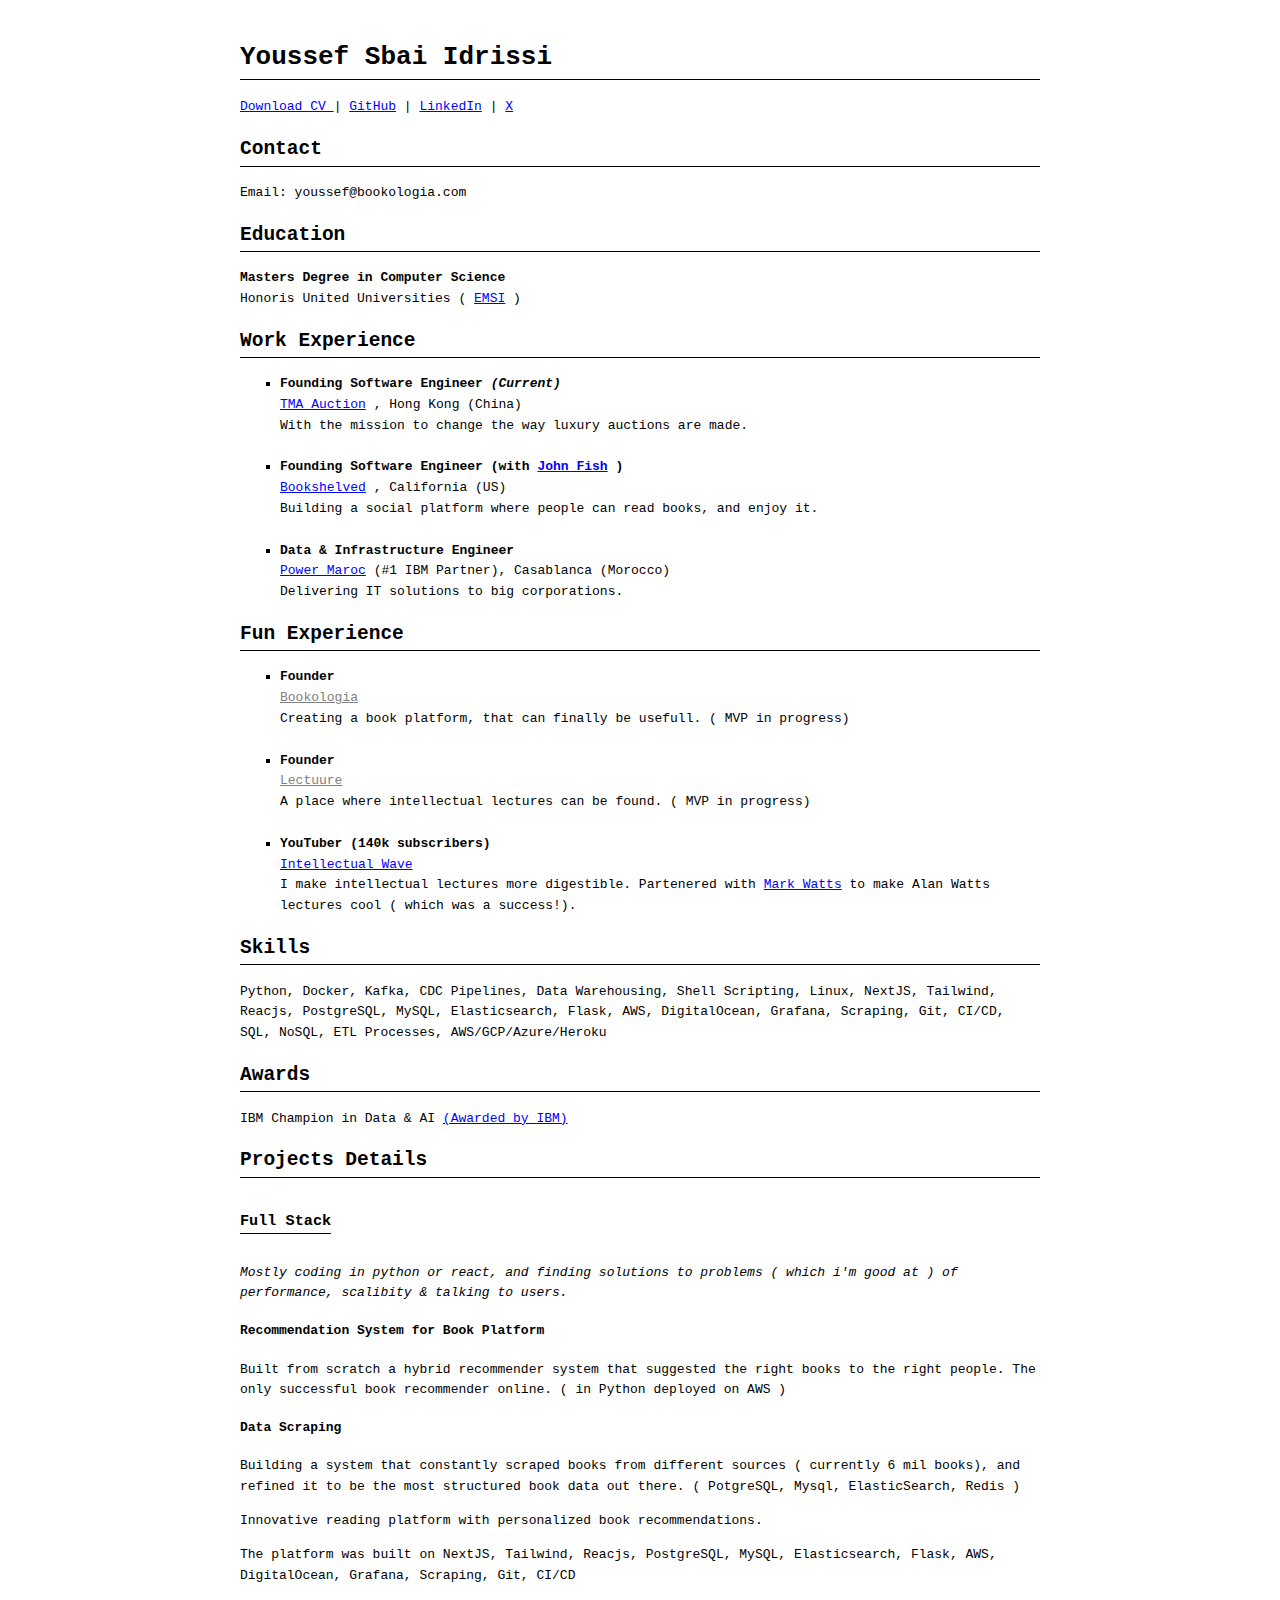
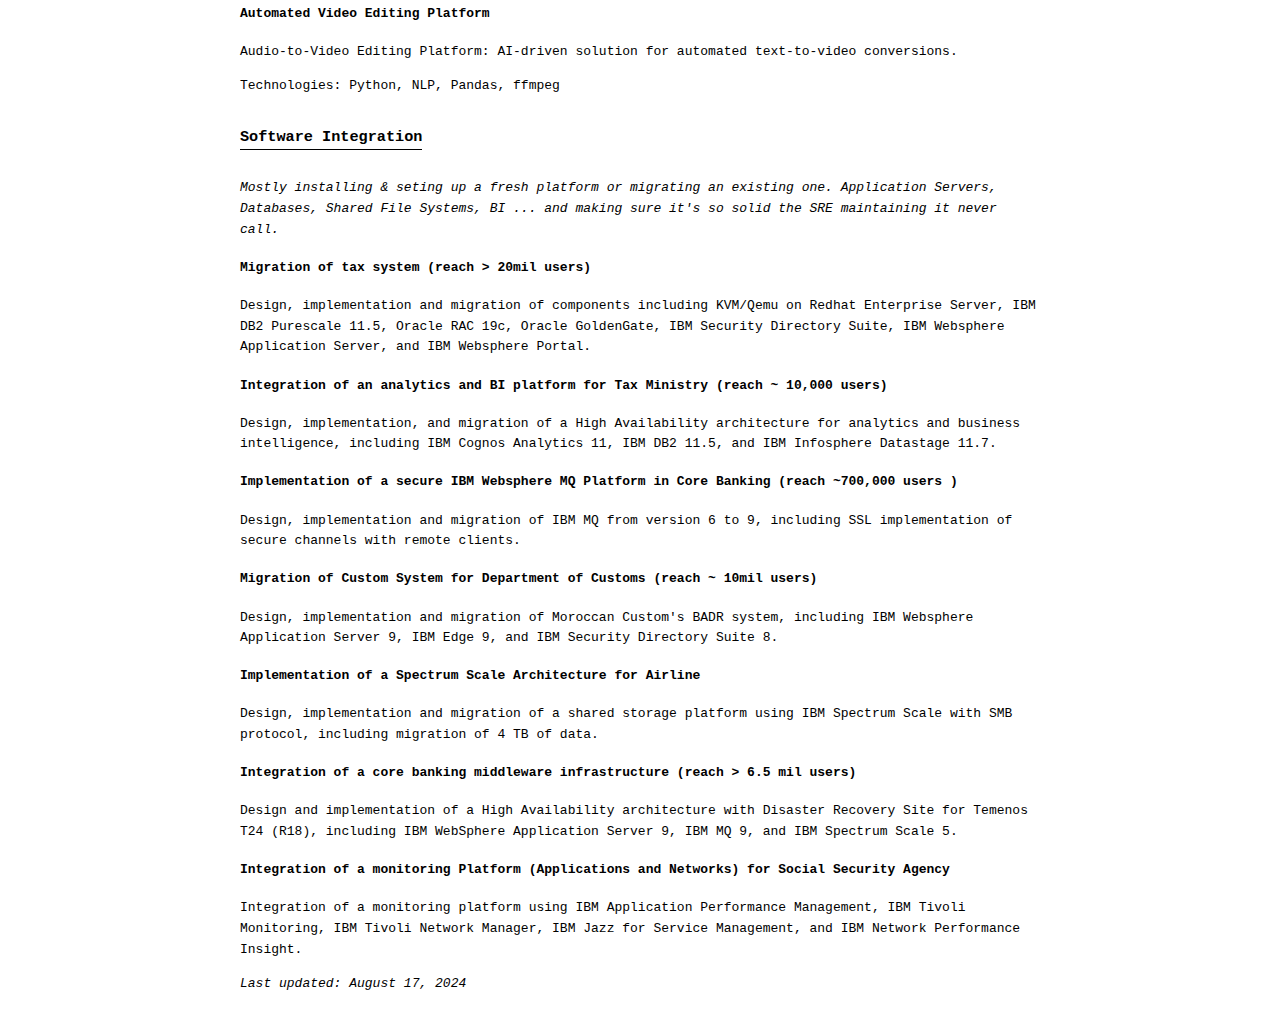
<file: index.html>
<!DOCTYPE html>
<html lang="en">
  <head>
    <meta charset="UTF-8" />
    <title>Yousbot</title>
    <style>
        body {
            font-family: monospace;
            max-width: 800px;
            margin: 0 auto;
            padding: 20px;
            line-height: 1.6;
        }
        h1, h2 {
          border-bottom: 1px solid #000;
      }
      h3 {
          display: inline-block;
          border-bottom: 1px solid #000;
      }
        a {
            color: #00f;
        }
        ul {
            list-style-type: square;
        }
    </style>
  </head>
  <body>
    <h1>Youssef Sbai Idrissi</h1>

    <p>
      <a
        href="https://raw.githubusercontent.com/yousbot/yousbot.github.io/main/Youssef%20Sbai%20Idrissi%20-%20cv7.pdf"
        download="Youssef_Sbai_Idrissi_CV.pdf"
      >
        Download CV
      </a>

      |
      <a href="https://github.com/yousbot" target="_blank">GitHub</a>
      |
      <a href="https://linkedin.com/in/yousbot" target="_blank">LinkedIn</a>
      |
      <a href="https://x.com/y0usbot" target="_blank">X</a>
    </p>

    <h2>Contact</h2>
    <p>
      Email:
      &#121;&#111;&#117;&#115;&#115;&#101;&#102;&#64;&#98;&#111;&#111;&#107;&#111;&#108;&#111;&#103;&#105;&#97;&#46;&#99;&#111;&#109;
    </p>

    <h2>Education</h2>
    <p>
      <strong>Masters Degree in Computer Science</strong>
      <br />
      Honoris United Universities (
      <a href="https://emsi.ma" target="_blank">EMSI</a>
      )
    </p>

    <h2>Work Experience</h2>
    <ul>
      <li>
        <strong>
          Founding Software Engineer
          <em>(Current)</em>
        </strong>
        <br />
        <a href="https://tma.auction" target="_blank">TMA Auction</a>
        , Hong Kong (China)
        <br />
        With the mission to change the way luxury auctions are made.
      </li>
      <br />
      <li>
        <strong>
          Founding Software Engineer (with
          <a href="https://x.com/thejohnfish" target="_blank">John Fish</a>
          )
        </strong>
        <br />
        <a href="https://dev.bookshelved.com" target="_blank">Bookshelved</a>
        , California (US)

        <br />
        Building a social platform where people can read books, and enjoy it.
      </li>
      <br />

      <li>
        <strong>Data & Infrastructure Engineer</strong>
        <br />
        <a href=" https://powerm.ma" target="_blank">Power Maroc</a>
        (#1 IBM Partner), Casablanca (Morocco)
        <br />
        Delivering IT solutions to big corporations.
      </li>
    </ul>

    <h2>Fun Experience</h2>
    <ul>
      <li>
        <strong>Founder</strong>
        <br />
        <a
          href="https://bookolgia.com"
          target="_blank"
          style="pointer-events: none; color: gray;"
        >
          Bookologia
        </a>
        <br />
        Creating a book platform, that can finally be usefull. ( MVP in
        progress)
      </li>
      <br />
      <li>
        <strong>Founder</strong>
        <br />
        <a
          href="https://lectuure.com"
          target="_blank"
          style="pointer-events: none; color: gray;"
        >
          Lectuure
        </a>

        <br />
        A place where intellectual lectures can be found. ( MVP in progress)
      </li>
      <br />

      <li>
        <strong>YouTuber (140k subscribers)</strong>
        <br />
        <a href="https://www.youtube.com/intellectualwave" target="_blank">
          Intellectual Wave
        </a>
        <br />
        I make intellectual lectures more digestible. Partenered with
        <a href="https://alanwatts.org/about/">Mark Watts</a>
        to make Alan Watts lectures cool ( which was a success!).
      </li>
    </ul>

    <h2>Skills</h2>
    <p>
      Python, Docker, Kafka, CDC Pipelines, Data Warehousing, Shell Scripting,
      Linux, NextJS, Tailwind, Reacjs, PostgreSQL, MySQL, Elasticsearch, Flask,
      AWS, DigitalOcean, Grafana, Scraping, Git, CI/CD, SQL, NoSQL, ETL
      Processes, AWS/GCP/Azure/Heroku
    </p>

    <h2>Awards</h2>
    <p>
      IBM Champion in Data & AI

      <a
        href="https://community.ibm.com/community/user/champions/network/roster"
        target="_blank"
      >
        (Awarded by IBM)
      </a>
    </p>

    <h2>Projects Details</h2>

    <h3>Full Stack</h3>
    <p>
      <em>
        Mostly coding in python or react, and finding solutions to problems (
        which i'm good at ) of performance, scalibity & talking to users.
      </em>
    </p>

    <h4>Recommendation System for Book Platform</h4>
    <p>
      Built from scratch a hybrid recommender system that suggested the right
      books to the right people. The only successful book recommender online. (
      in Python deployed on AWS )
    </p>

    <h4>Data Scraping</h4>
    <p>
      Building a system that constantly scraped books from different sources (
      currently 6 mil books), and refined it to be the most structured book data
      out there. ( PotgreSQL, Mysql, ElasticSearch, Redis )
    </p>

    <p>Innovative reading platform with personalized book recommendations.</p>
    <p>
      The platform was built on NextJS, Tailwind, Reacjs, PostgreSQL, MySQL,
      Elasticsearch, Flask, AWS, DigitalOcean, Grafana, Scraping, Git, CI/CD
    </p>

    <h4>Automated Video Editing Platform</h4>
    <p>
      Audio-to-Video Editing Platform: AI-driven solution for automated
      text-to-video conversions.
    </p>
    <p>Technologies: Python, NLP, Pandas, ffmpeg</p>

    <h3>Software Integration</h3>
    <p>
      <em>
        Mostly installing & seting up a fresh platform or migrating an existing
        one. Application Servers, Databases, Shared File Systems, BI ... and
        making sure it's so solid the SRE maintaining it never call.
      </em>
    </p>

    <h4>Migration of tax system (reach > 20mil users)</h4>

    <p>
      Design, implementation and migration of components including KVM/Qemu on
      Redhat Enterprise Server, IBM DB2 Purescale 11.5, Oracle RAC 19c, Oracle
      GoldenGate, IBM Security Directory Suite, IBM Websphere Application
      Server, and IBM Websphere Portal.
    </p>

    <h4>
      Integration of an analytics and BI platform for Tax Ministry (reach ~
      10,000 users)
    </h4>
    <p>
      Design, implementation, and migration of a High Availability architecture
      for analytics and business intelligence, including IBM Cognos Analytics
      11, IBM DB2 11.5, and IBM Infosphere Datastage 11.7.
    </p>

    <h4>
      Implementation of a secure IBM Websphere MQ Platform in Core Banking
      (reach ~700,000 users )
    </h4>
    <p>
      Design, implementation and migration of IBM MQ from version 6 to 9,
      including SSL implementation of secure channels with remote clients.
    </p>

    <h4>
      Migration of Custom System for Department of Customs (reach ~ 10mil users)
    </h4>
    <p>
      Design, implementation and migration of Moroccan Custom's BADR system,
      including IBM Websphere Application Server 9, IBM Edge 9, and IBM Security
      Directory Suite 8.
    </p>

    <h4>Implementation of a Spectrum Scale Architecture for Airline</h4>
    <p>
      Design, implementation and migration of a shared storage platform using
      IBM Spectrum Scale with SMB protocol, including migration of 4 TB of data.
    </p>

    <h4>
      Integration of a core banking middleware infrastructure (reach > 6.5 mil
      users)
    </h4>
    <p>
      Design and implementation of a High Availability architecture with
      Disaster Recovery Site for Temenos T24 (R18), including IBM WebSphere
      Application Server 9, IBM MQ 9, and IBM Spectrum Scale 5.
    </p>

    <h4>
      Integration of a monitoring Platform (Applications and Networks) for
      Social Security Agency
    </h4>
    <p>
      Integration of a monitoring platform using IBM Application Performance
      Management, IBM Tivoli Monitoring, IBM Tivoli Network Manager, IBM Jazz
      for Service Management, and IBM Network Performance Insight.
    </p>

    <p><em>Last updated: August 17, 2024</em></p>
  </body>
</html>
</file>
